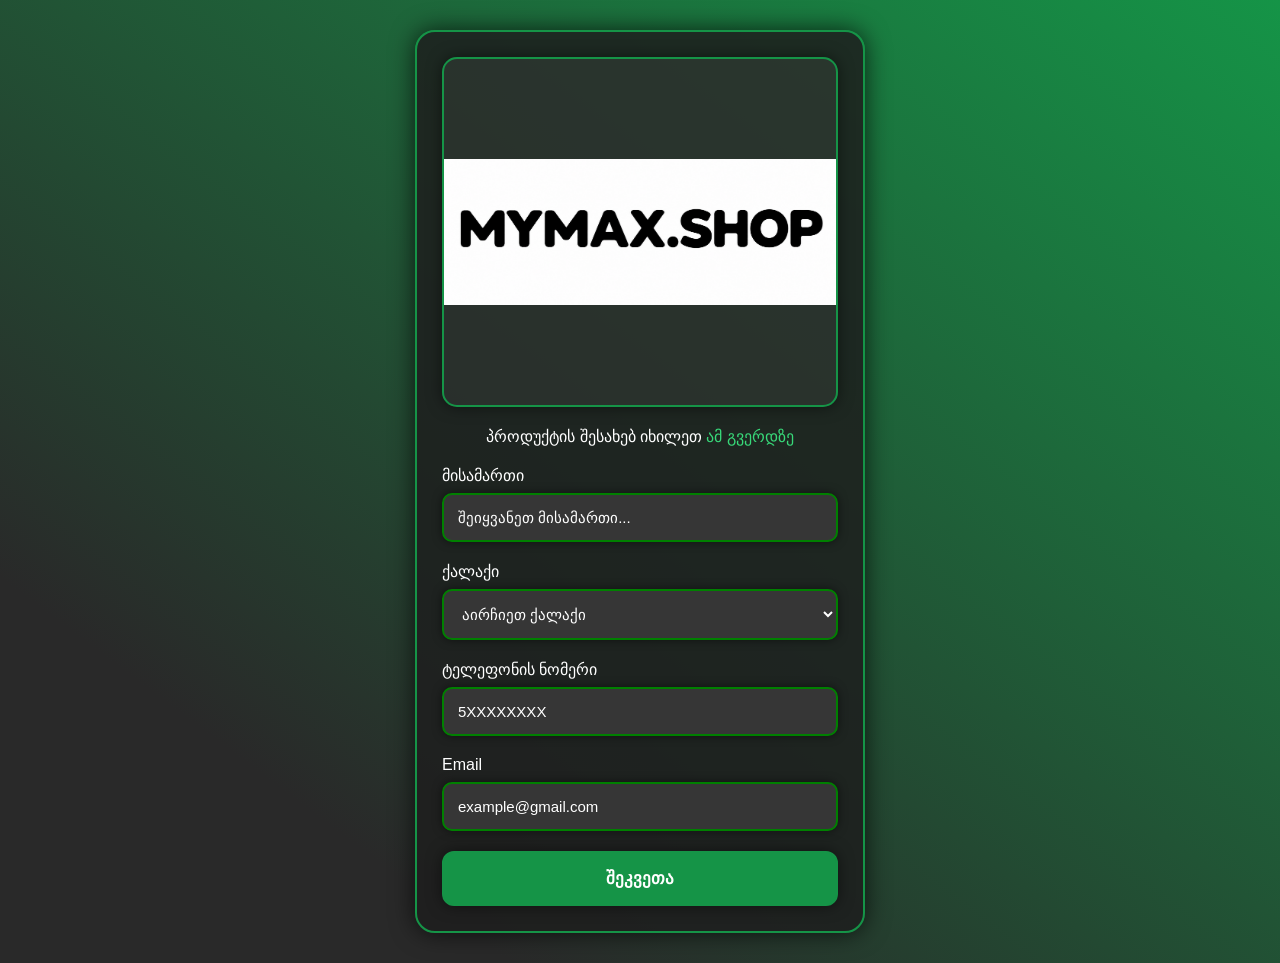
<file: buy.html>
<!DOCTYPE html>
<html lang="en">
<head>
    <meta charset="UTF-8">
    <meta name="viewport" content="width=device-width, initial-scale=1.0">
    <title>buy</title>
    <link rel="stylesheet" href="buy.css">
</head>
<body>

    <form action="require">

        <img src="images/MYMAX.SHOP.png" alt="ვერ მოიძებნქ" id="productimg">

        <p>პროდუქტის შესახებ იხილეთ 
            <a href="product.html">ამ გვერდზე</a>
           </p>

        <div class="inputbox">
         <label for="address">მისამართი</label>
            <input type="text" id="address" placeholder="შეიყვანეთ მისამართი..." required>
        </div>

        <div class="inputbox">
            <label for="cities">ქალაქი</label>
            <select name="city" id="cities" required>
                <option value="" disabled selected>აირჩიეთ ქალაქი</option>
                <option value="tbilisi">თბილისი</option>
                <option value="rustavi">რუსთავი</option>
                <option value="mtsketa">მცხეთა</option>
                <option value="batumi">ბათუმი</option>
                <option value="kutaisi">ქუთაისი</option>
            </select>
        </div>

        <div class="inputbox">


            <label for="phone">ტელეფონის ნომერი</label>
            <input type="tel" id="phone" maxlength="9" placeholder="5XXXXXXXX" required>
        </div>

        <div class="inputbox">

            <label for="email">Email</label>
            <input type="email" id="email" placeholder="example@gmail.com">

        </div>

        <button type="submit">შეკვეთა</button>

    </form>

</body>
</html>
</file>
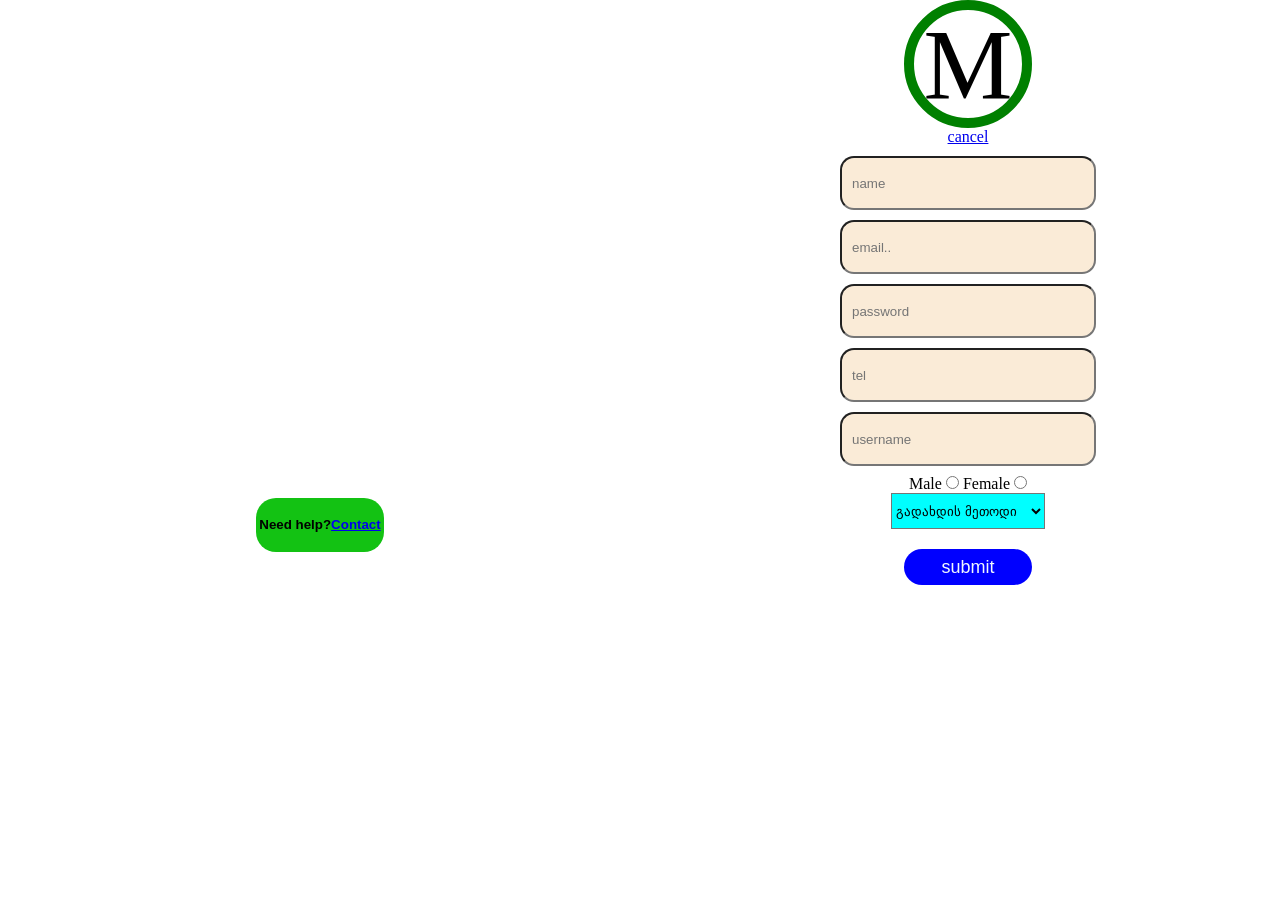
<file: signup.html>
<!DOCTYPE html>
<html lang="en">
<head>
    <meta charset="UTF-8">
    <meta name="viewport" content="width=device-width, initial-scale=1.0">
    <title>signup</title>
    <link rel="stylesheet" href="signup.css">
<link rel="preconnect" href="https://fonts.googleapis.com">
<link rel="preconnect" href="https://fonts.gstatic.com" crossorigin>
<link href="https://fonts.googleapis.com/css2?family=Shantell+Sans:ital,wght@0,300..800;1,300..800&display=swap" rel="stylesheet">

</head>
<body>
    <div class="display">
        <div class="image">
        <p>Sign in and enjoy <br>
        every moment of shopping! <br>
        best quality products in europe!!
        </p>
        <button>Need help?<a href="https://www.facebook.com">Contact</a></button>
        </div>

        <div>
            
     <div class="half">
                <div class="logo">M</div>
              <a href="index.html">cancel</a>
      <input type="text" class="name" placeholder="name">
            <input type="email" class="email" placeholder="email..">
            <input type="password" class="password" placeholder="password">
            <input type="tel" class="tel" placeholder="tel">
            <input type="text" class="username" placeholder="username">
            <div>
            <label for="men" >Male</label>
            <input type="radio" name="men" id="men">
              <label for="men" >Female</label>
            <input type="radio" name="men" id="men">
        </div>
        <select name="cards" id="" class="cardtype">
            <option value="" >გადახდის მეთოდი</option>
            <option value="tbc" >თიბისი</option>
            <option value="liberty">ლიბერთი ბანკი</option>
            <option value="cash" >ქეშით</option>
            <option value="georgian" >საქართველოს ბანკი</option>
        </select>
                    <button class="submit"><a href="index.html">submit</a></button>



        </div>
    </div>
    </div>
</body>
</html>
</file>
<file: buy.css>
*{
    margin: 0;
    padding: 0;
    box-sizing: border-box;
}

body{


    min-height: 100vh;
    background: linear-gradient(to bottom left, #159447, #292929 80%);
    font-family: Arial, sans-serif;
    display: flex;
    justify-content: center;
    align-items: center;
    padding: 30px;
}


form{

    width: 450px;
    max-width: 100%;
    background: rgba(30, 30, 30, 0.85);
    padding: 25px;
    border: 2px solid #159447;
    border-radius: 20px;

    box-shadow: 0 0 25px rgba(0, 0, 0, 0.7);
    display: flex;
    flex-direction: column;
    gap: 20px;

}

#productimg{
    width: 100%;
    height: 30vw;
    max-height: 350px;
    min-height: 200px;
    object-fit: contain;
    background-color: rgba(255, 255, 255, 0.05);
    border: 2px solid #159447;
    border-radius: 15px;
    box-shadow: 0 0 15px rgba(0, 0, 0, 0.5);
}

p{
    color: white;
    text-align: center;
    font-size: 16px;
}

p a{
    color: #38d879;
    text-decoration: none;
    transition: 0.3s;
}

p a:hover{
    color: white;
    text-decoration: underline;
}


.inputbox{
    display: flex;

    flex-direction: column;
    gap: 8px;
}

label{
    color: white;
    font-size: 16px;
}





input, select{
    width: 100%;
    padding: 14px;
    background-color: rgb(54, 54, 54);
    color: white;
    border: 2px solid green;
    border-radius: 10px;
    outline: none;
    box-shadow: 0 0 10px rgba(0, 0, 0, 0.5);
    transition: 0.3s;
    font-size: 15px;
}

input::placeholder{
    color: #ffffff;
}

input:focus, select:focus{
    border-color: #38d879;
    box-shadow: 0 0 15px rgba(21, 148, 71, 0.6);
    background-color: #414141;
}

select option{
    background-color: #353535;
    color: white;
}

button{
    width: 100%;
    padding: 15px;
    background-color: #159447;
    color: white;
    border: 2px solid #159447;
    border-radius: 12px;
    font-size: 17px;
    font-weight: bold;
    cursor: pointer;
    box-shadow: 0 0 15px rgba(0, 0, 0, 0.5);
    transition: 0.3s;
}

button:hover{
    background-color: #107537;
    box-shadow: 0 0 20px rgba(21, 148, 71, 0.7);
    transform: translateY(-2px);
}

button:active{
    transform: scale(0.97);
}

@media screen and (max-width: 600px){

    body{
        padding: 15px;
    }

    form{
        width: 100%;
        padding: 20px;
    }
    #productimg{
        height: 60vw;
    }

}
</file>
<file: signup.css>
* {
  margin: 0;
  padding: 0;
  box-sizing: border-box;
}

.image {
  width: 50%;
  height: 100vh;
  background-position: center;
  background-repeat: no-repeat;
  background-size: cover;
  display: flex;
  align-items: center;
  justify-content: center;
  gap: 20px;
  background-image: url(https://png.pngtree.com/background/20250110/original/pngtree-energy-flow-picture-image_15796673.jpg);
  flex-direction: column;
}
.image p {
  font-size: xx-large;
  font-family: "Shantell Sans", cursive;
  color: white;
  font-weight: 700;
}
.image button {
  width: 20%;
  height: 6vh;
  background-color: rgb(19, 194, 19);
  display: flex;
  justify-content: center;
  align-items: center;
  border-radius: 20px;
  font-weight: 700;
  border: none;
  box-shadow: 0 0 20px rgba(255, 255, 255, 0.5843137255);
  transition: 0.3s ease;
}
.image button:hover {
  transform: scale(1.1);
}

.display {
  width: 100%;
  display: flex;
  flex-direction: row;
}

.logo {
  width: 10vw;
  height: 10vw;
  border-radius: 50%;
  background-position: center;
  background-repeat: no-repeat;
  background-size: cover;
  border: 10px solid green;
  display: flex;
  justify-content: center;
  align-items: center;
  font-size: 100px;
}

.half {
  transform: translate(200px);
  display: flex;
  align-items: center;
  flex-direction: column;
}

input {
  margin-top: 10px;
}

.email, .password, .name, .username, .tel {
  padding-left: 10px;
  width: 20vw;
  height: 6vh;
  background-color: antiquewhite;
  border-radius: 14px;
  outline: none;
}

select {
  height: 4vh;
  background-color: aqua;
}

.submit {
  width: 10vw;
  height: 4vh;
  background-color: blue;
  font-size: large;
  color: black;
  border-radius: 20px;
  margin-top: 20px;
  border: none;
  transition: 0.3s ease;
}
.submit a {
  color: aliceblue;
  font-size: large;
  text-decoration: none;
}
.submit:hover {
  transform: scale(1.1);
}

@media screen and (max-width: 425px) {
  .image {
    display: none;
  }
  .logo {
    display: none;
  }
  .display {
    display: none;
  }
}/*# sourceMappingURL=signup.css.map */
</file>
